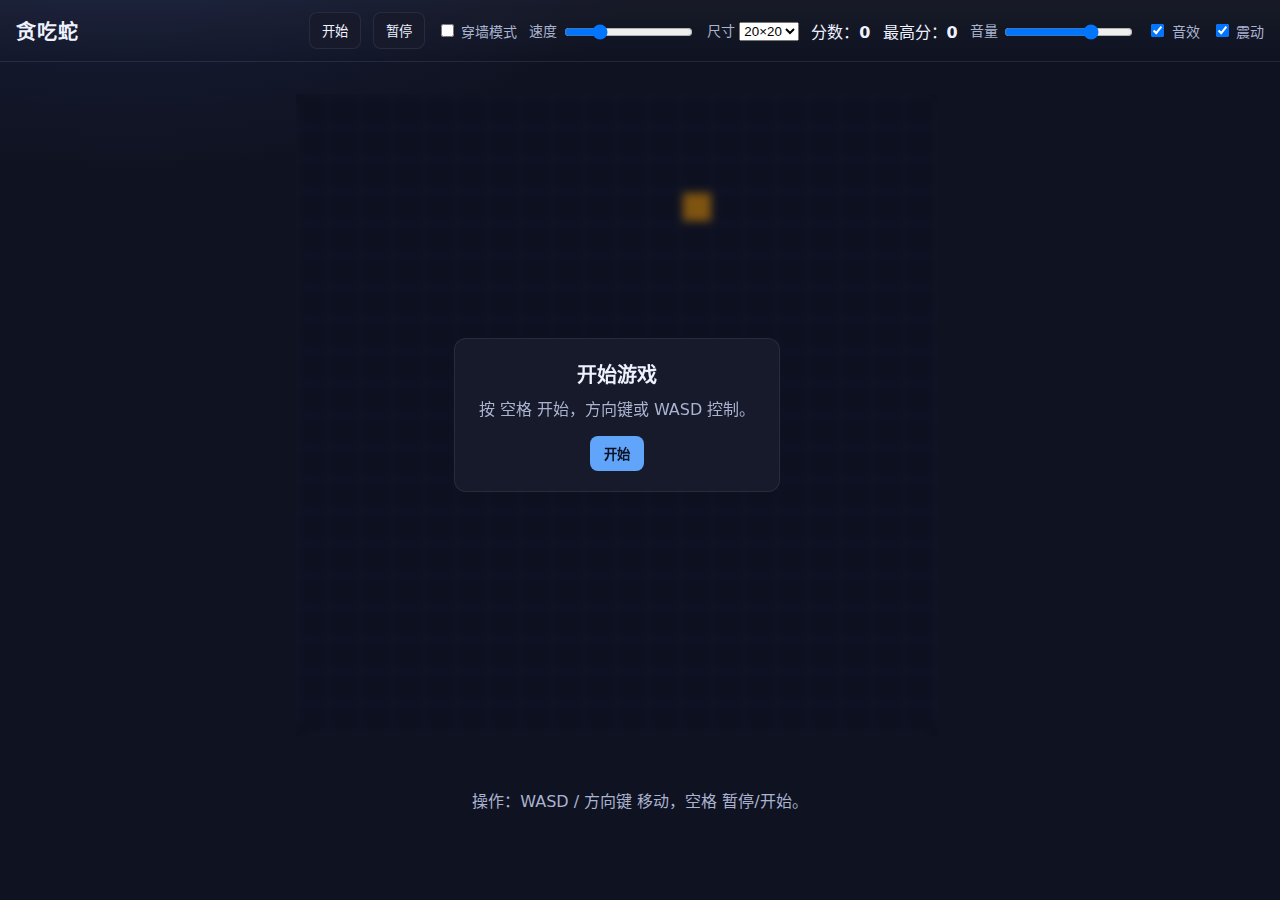
<file: index.html>
<!doctype html>
<html lang="zh-CN">
  <head>
    <meta charset="utf-8" />
    <meta name="viewport" content="width=device-width, initial-scale=1" />
    <meta http-equiv="refresh" content="0; url=src/index.html" />
    <title>正在跳转到贪吃蛇...</title>
    <style>
      body { font-family: -apple-system, Segoe UI, Roboto, Helvetica, Arial, "Microsoft YaHei", sans-serif; padding: 24px; }
      a { color: #2563eb; }
    </style>
  </head>
  <body>
    <p>正在跳转到 <a href="src/index.html">src/index.html</a> ...</p>
    <script>
      // 兼容不支持 meta refresh 的场景
      location.replace('src/index.html');
    </script>
  </body>
  </html>
</file>
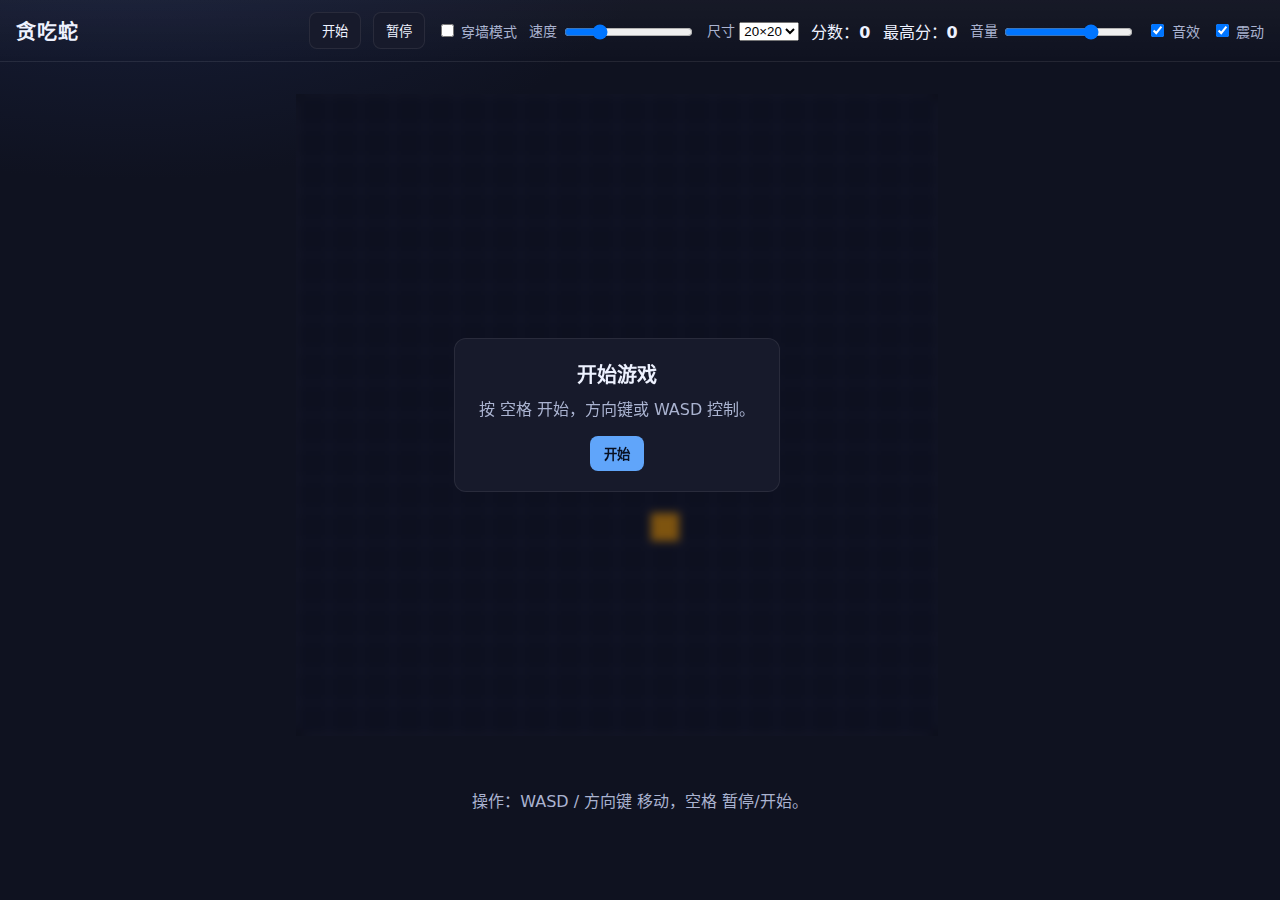
<file: src/index.html>
<!DOCTYPE html>
<html lang="zh-CN">
  <head>
    <meta charset="utf-8" />
    <meta name="viewport" content="width=device-width, initial-scale=1" />
    <title>贪吃蛇 Snake</title>
    <link rel="stylesheet" href="./styles.css" />
  </head>
  <body>
    <header class="topbar">
      <h1>贪吃蛇</h1>
      <div class="controls">
        <button id="btn-start" title="开始/重来 (空格)">开始</button>
        <button id="btn-pause" title="暂停/继续 (空格)">暂停</button>
        <label class="toggle">
          <input id="wrap-toggle" type="checkbox" />
          <span>穿墙模式</span>
        </label>
        <label class="speed">
          速度
          <input id="speed" type="range" min="4" max="20" value="8" />
        </label>
        <label class="size">
          尺寸
          <select id="size">
            <option value="16">16×16</option>
            <option value="20" selected>20×20</option>
            <option value="24">24×24</option>
            <option value="32">32×32</option>
          </select>
        </label>
        <span class="score">分数：<strong id="score">0</strong></span>
        <span class="best">最高分：<strong id="best">0</strong></span>
        <label class="volume">
          音量
          <input id="volume" type="range" min="0" max="100" value="70" />
        </label>
        <label class="toggle">
          <input id="sfx-toggle" type="checkbox" checked />
          <span>音效</span>
        </label>
        <label class="toggle">
          <input id="vibro-toggle" type="checkbox" checked />
          <span>震动</span>
        </label>
      </div>
    </header>
    <main class="board-wrap">
      <div class="canvas-wrap">
        <canvas id="board" width="600" height="600"></canvas>
        <div id="overlay" class="overlay hidden">
          <div class="dialog">
            <h2 id="overlay-title">开始游戏</h2>
            <p id="overlay-desc">按 空格 开始，方向键或 WASD 控制。</p>
            <button id="overlay-btn">开始</button>
          </div>
        </div>
      </div>
      <div class="mobile-controls" aria-label="触控方向键">
        <div class="pad">
          <button class="btn up" data-dir="up" aria-label="上">↑</button>
          <button class="btn left" data-dir="left" aria-label="左">←</button>
          <button class="btn pause" id="btn-mobile-pause" aria-label="开始/暂停">⏯</button>
          <button class="btn right" data-dir="right" aria-label="右">→</button>
          <button class="btn down" data-dir="down" aria-label="下">↓</button>
        </div>
      </div>
    </main>
    <footer class="footer">
      <span>操作：WASD / 方向键 移动，空格 暂停/开始。</span>
    </footer>
    <script type="module" src="./game/main.js"></script>
  </body>
  </html>
</file>
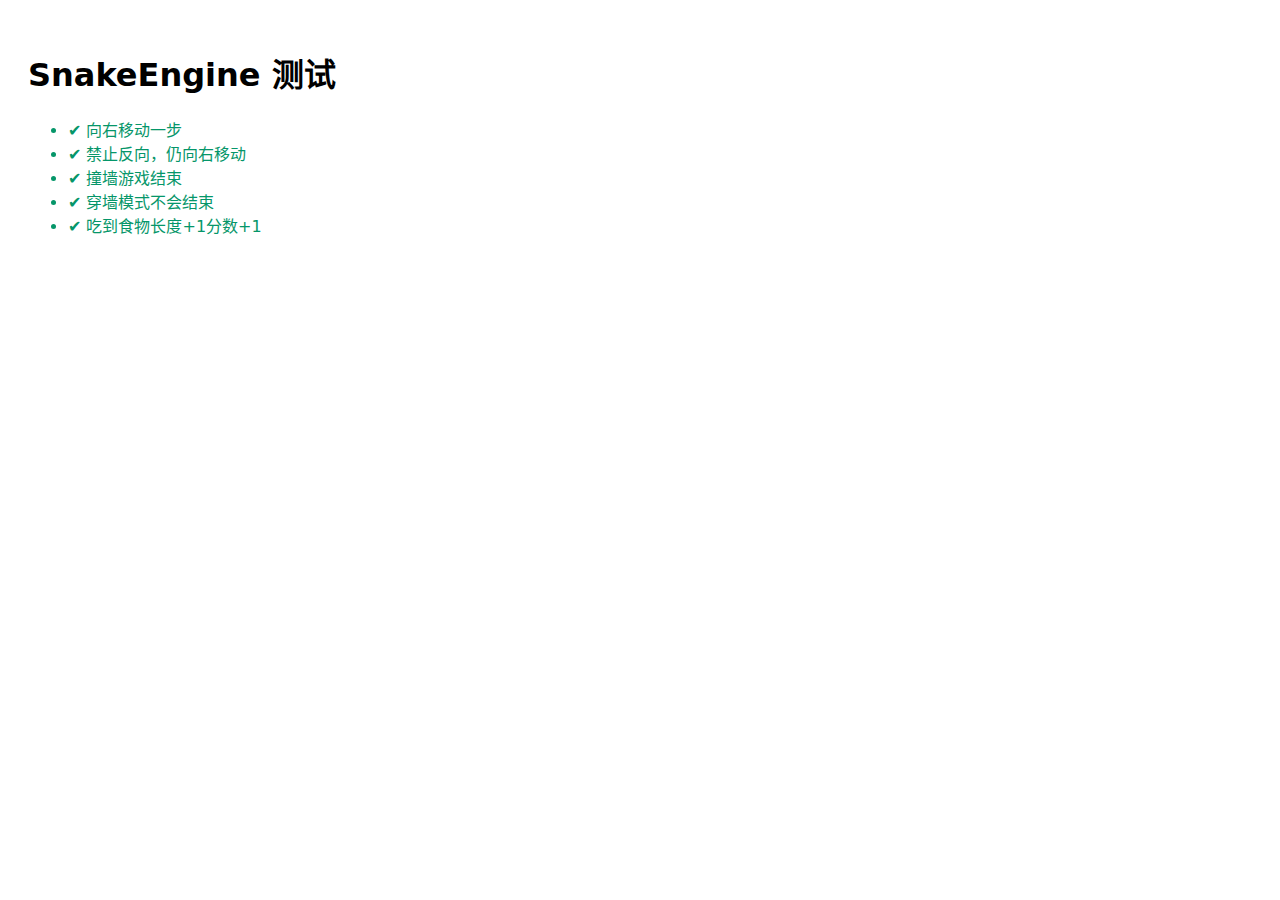
<file: tests/test_engine.html>
<!DOCTYPE html>
<html lang="zh-CN">
  <head>
    <meta charset="utf-8" />
    <title>SnakeEngine 测试</title>
    <style>
      body { font-family: ui-sans-serif, system-ui, -apple-system; padding: 20px; }
      .ok { color: #059669; }
      .fail { color: #dc2626; }
      code { background: #f3f4f6; padding: 2px 4px; border-radius: 4px; }
    </style>
  </head>
  <body>
    <h1>SnakeEngine 测试</h1>
    <ul id="out"></ul>
    <script type="module">
      import { SnakeEngine, Directions } from "../src/game/engine.js";

      const out = document.getElementById('out');
      function log(ok, msg) {
        const li = document.createElement('li');
        li.className = ok ? 'ok' : 'fail';
        li.textContent = (ok ? '✔ ' : '✘ ') + msg;
        out.appendChild(li);
      }

      // Deterministic RNG
      let seq = [0.1, 0.2, 0.3, 0.4];
      const rng = () => seq[(seq.i = (seq.i || 0) + 1) % seq.length];

      // Test 1: basic movement
      {
        const eg = new SnakeEngine({ cols: 10, rows: 10, wrap: false, rng });
        const s0 = eg._snapshot();
        eg.tick();
        const s1 = eg._snapshot();
        const h0 = s0.snake[s0.snake.length - 1];
        const h1 = s1.snake[s1.snake.length - 1];
        log(h1.x === h0.x + 1 && h1.y === h0.y, '向右移动一步');
      }

      // Test 2: reversal blocked
      {
        const eg = new SnakeEngine({ cols: 10, rows: 10, wrap: false, rng });
        eg.setDirection(Directions.Left); // should be ignored
        eg.tick();
        const h = eg._snapshot().snake.at(-1);
        log(h.x > 0, '禁止反向，仍向右移动');
      }

      // Test 3: wall collision
      {
        const eg = new SnakeEngine({ cols: 4, rows: 4, wrap: false, rng });
        for (let i = 0; i < 10; i++) eg.tick();
        log(eg._snapshot().over === true, '撞墙游戏结束');
      }

      // Test 4: wrap-around
      {
        const eg = new SnakeEngine({ cols: 4, rows: 4, wrap: true, rng });
        for (let i = 0; i < 10; i++) eg.tick();
        log(eg._snapshot().over === false, '穿墙模式不会结束');
      }

      // Test 5: eat and grow
      {
        const eg = new SnakeEngine({ cols: 6, rows: 6, wrap: false, rng: () => 0 });
        // place food right ahead of head
        const st = eg._snapshot();
        const head = st.snake.at(-1);
        eg.food = { x: head.x + 1, y: head.y };
        eg.tick();
        const st2 = eg._snapshot();
        log(st2.snake.length === st.snake.length + 1 && st2.score === 1, '吃到食物长度+1分数+1');
      }
    </script>
  </body>
  </html>
</file>
<file: src/styles.css>
:root {
  --bg: #0f1220;
  --panel: #171a2b;
  --text: #eef2ff;
  --muted: #aab3d0;
  --accent: #6ee7b7;
  --accent-2: #60a5fa;
  --danger: #f87171;
  --grid: #1f2340;
  --snake: #34d399;
  --snake-head: #10b981;
  --food: #f59e0b;
}

* { box-sizing: border-box; }
html, body { height: 100%; }
body {
  margin: 0;
  font-family: ui-sans-serif, system-ui, -apple-system, Segoe UI, Roboto, Helvetica, Arial, "Apple Color Emoji", "Segoe UI Emoji";
  color: var(--text);
  background: radial-gradient(1200px 600px at 10% -10%, #18203c, #0f1220 45%);
}

.topbar {
  display: flex;
  align-items: center;
  justify-content: space-between;
  gap: 16px;
  padding: 12px 16px;
  background: linear-gradient(180deg, rgba(255,255,255,0.03), rgba(255,255,255,0));
  border-bottom: 1px solid rgba(255,255,255,0.06);
}
.topbar h1 {
  margin: 0;
  font-size: 20px;
  letter-spacing: 1px;
}
.controls { display: flex; align-items: center; gap: 12px; flex-wrap: wrap; }
.controls button {
  padding: 8px 12px;
  background: var(--panel);
  color: var(--text);
  border: 1px solid rgba(255,255,255,0.08);
  border-radius: 8px;
  cursor: pointer;
}
.controls button:hover { border-color: rgba(255,255,255,0.18); }
.controls input[type="range"] { vertical-align: middle; }
.controls label { color: var(--muted); font-size: 14px; }
.controls .score { color: var(--text); }

.board-wrap {
  max-width: 720px;
  margin: 16px auto;
  padding: 16px;
}

.canvas-wrap {
  position: relative;
  display: inline-block;
}

canvas#board {
  width: 100%;
  height: auto;
  background: linear-gradient(180deg, var(--panel), #101325);
  border-radius: 12px;
  border: 1px solid rgba(255,255,255,0.08);
  display: block;
  touch-action: none; /* 禁止浏览器滑动/缩放干扰 */
}

.overlay {
  position: absolute;
  inset: 0;
  display: grid;
  place-items: center;
  background: rgba(8, 10, 20, 0.5);
  -webkit-backdrop-filter: blur(4px);
  backdrop-filter: blur(4px);
}
.overlay.hidden { display: none; }
.overlay .dialog {
  background: var(--panel);
  border: 1px solid rgba(255,255,255,0.08);
  padding: 20px 24px;
  border-radius: 12px;
  text-align: center;
}
.overlay .dialog h2 { margin: 0 0 8px; font-size: 20px; }
.overlay .dialog p { margin: 0 0 16px; color: var(--muted); }
.overlay .dialog button {
  padding: 8px 14px;
  background: var(--accent-2);
  color: #081021;
  font-weight: 600;
  border: none;
  border-radius: 8px;
  cursor: pointer;
}

.footer {
  text-align: center;
  padding: 16px;
  color: var(--muted);
}

/* 移动端触控方向键，仅在粗指针设备显示 */
@media (hover: none) and (pointer: coarse) {
  .mobile-controls { display: block; }
}

.mobile-controls { display: none; margin-top: 12px; }
.mobile-controls .pad {
  position: relative;
  width: 280px;
  max-width: 90vw;
  aspect-ratio: 1 / 1;
  margin: 0 auto;
  display: grid;
  grid-template-columns: repeat(3, 1fr);
  grid-template-rows: repeat(3, 1fr);
  gap: 10px;
}
.mobile-controls .btn {
  background: rgba(255,255,255,0.06);
  color: var(--text);
  border: 1px solid rgba(255,255,255,0.12);
  border-radius: 14px;
  font-size: 20px;
  padding: 14px 0;
  touch-action: manipulation;
}
.mobile-controls .btn:active { transform: scale(0.98); }

.mobile-controls .up { grid-column: 2; grid-row: 1; }
.mobile-controls .left { grid-column: 1; grid-row: 2; }
.mobile-controls .pause { grid-column: 2; grid-row: 2; font-size: 22px; font-weight: 700; background: var(--accent-2); color: #081021; }
.mobile-controls .right { grid-column: 3; grid-row: 2; }
.mobile-controls .down { grid-column: 2; grid-row: 3; }
</file>
